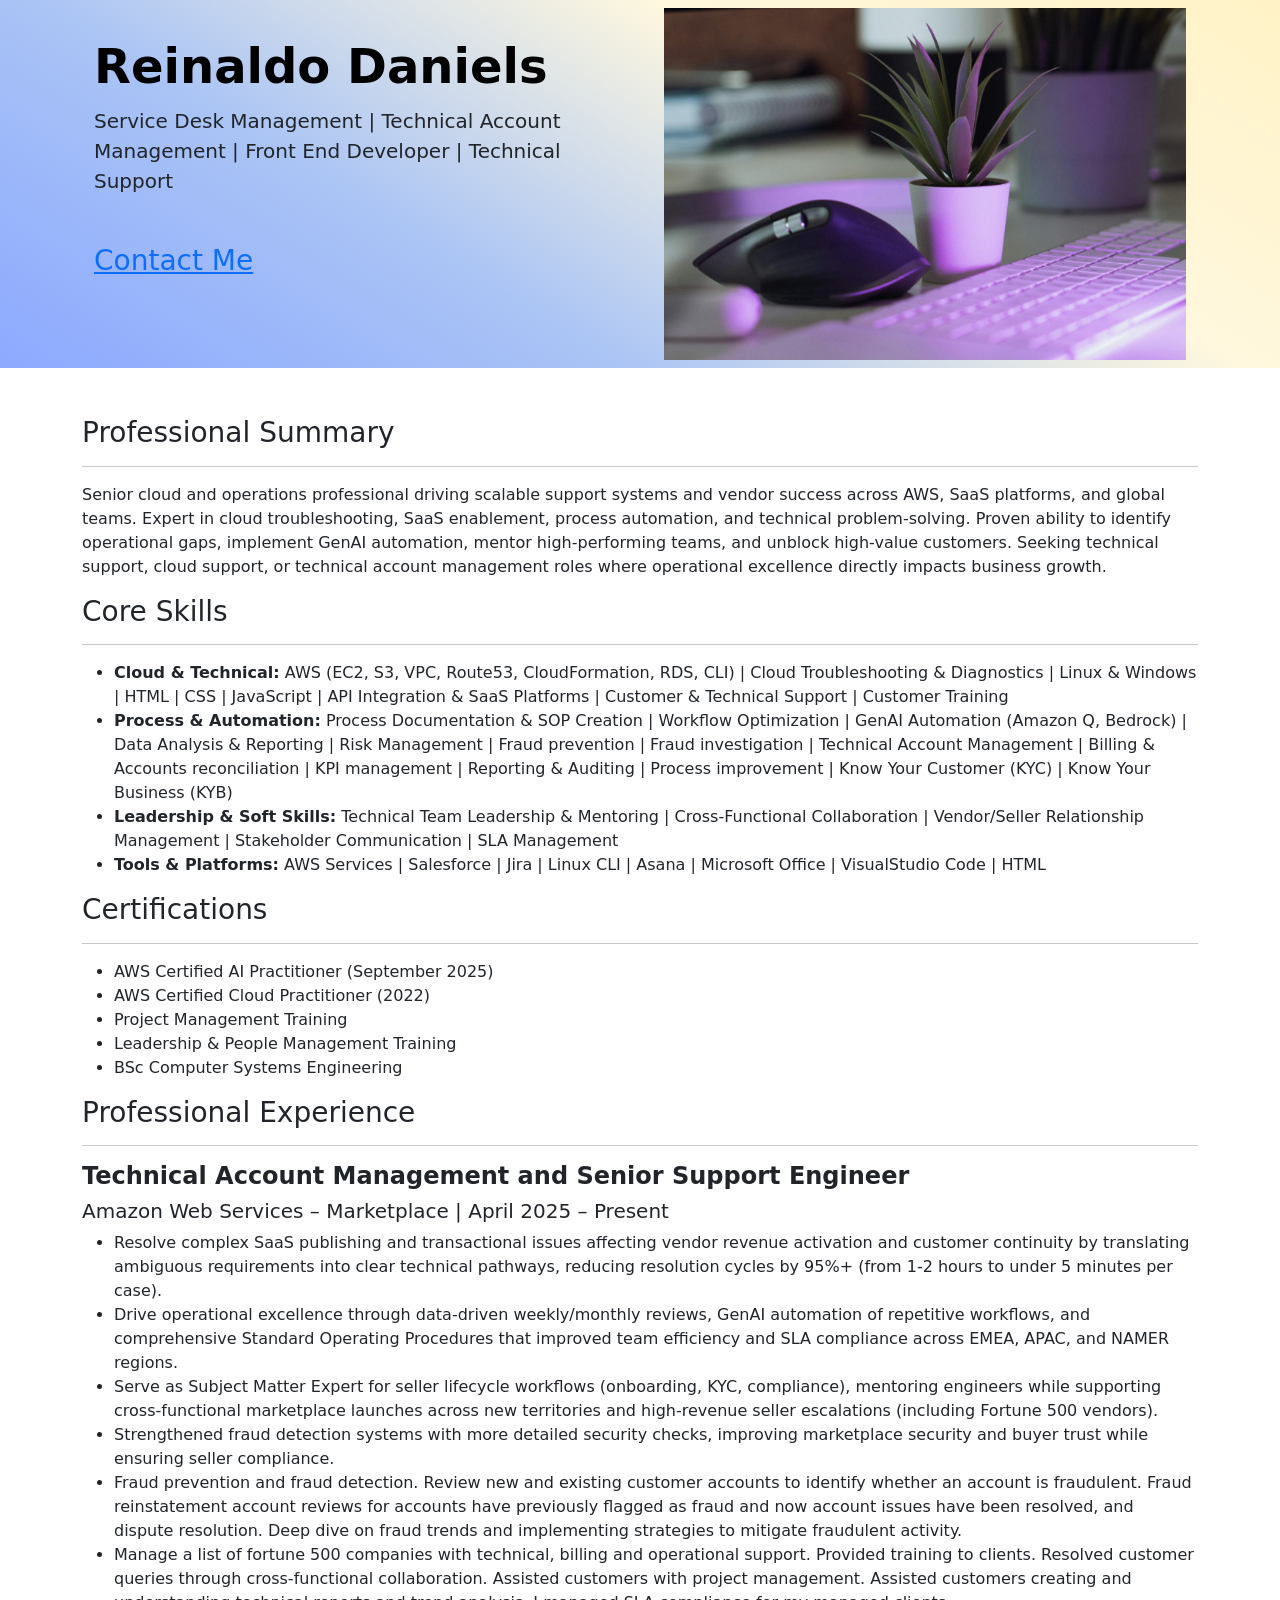
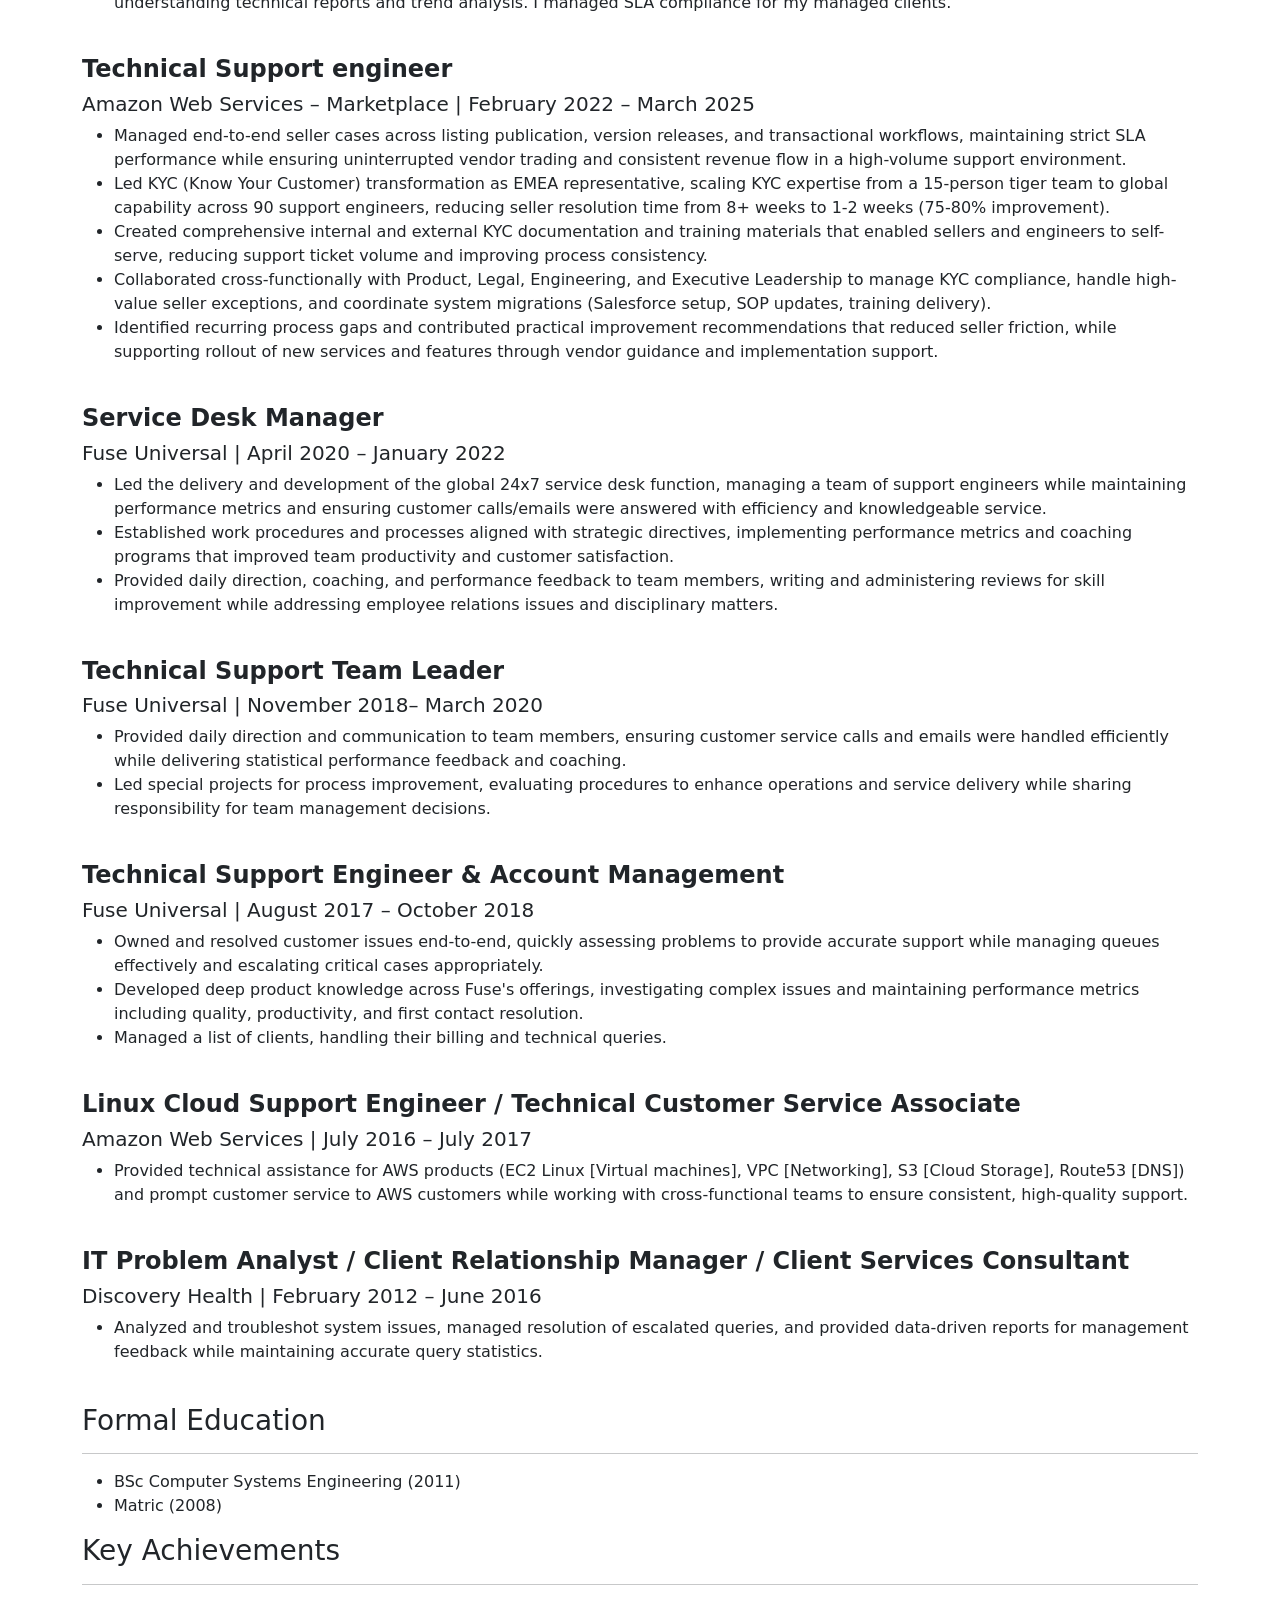
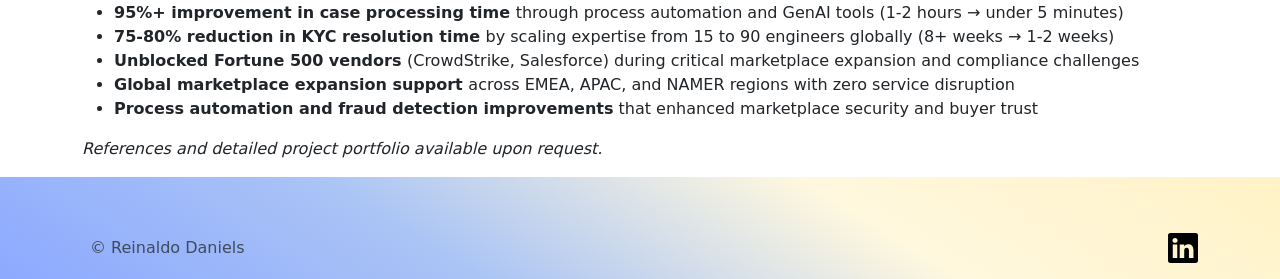
<file: index.html>
<!DOCTYPE html>
<html lang="en">
<head>
    <meta charset="UTF-8">
    <meta name="viewport" content="width=device-width, initial-scale=1.0">
    <title>Reinaldo Daniels</title>
    <link href="https://cdn.jsdelivr.net/npm/bootstrap@5.3.8/dist/css/bootstrap.min.css" rel="stylesheet" integrity="sha384-sRIl4kxILFvY47J16cr9ZwB07vP4J8+LH7qKQnuqkuIAvNWLzeN8tE5YBujZqJLB" crossorigin="anonymous">
    <link rel="stylesheet" href="style.css">
</head>
<body>
     <section id="title" class="css-selector w-100">    

    <div class="container col-xxl-10 px-4 py-2"> 
        <div class="row flex-lg-row-reverse align-items-center g-5"> 
            <div class="col-12 col-md-6 col-lg-6"> 
                <img src="./images/desk.png" class="img-fluid mt-10" alt="Bootstrap Themes" width="100%" height="auto" loading="lazy"> 
            </div> 
            <div class="col-lg-6"> 
                <h1 class="display-5 fw-bold text-body-emphasis lh-1 mb-3">Reinaldo Daniels</h1> 
                <p class="lead">Service Desk Management | Technical Account Management | Front End Developer | Technical Support</p> 
                <h3 class="my-5"><a href="./contactme.html">Contact Me</a></h3>
                <div class="d-grid gap-2 d-md-flex justify-content-md-start"> 
                </div> 
            </div> 
        </div> 
    </div>
    </section>

    <section id="resume" class="container">               
        
        <h3 class="mt-5">Professional Summary</h3>
        <hr />
    
        <p>Senior cloud and operations professional driving scalable support systems and vendor success
            across AWS, SaaS platforms, and
            global teams. Expert in cloud troubleshooting, SaaS enablement, process automation, and technical
            problem-solving. Proven ability to identify
            operational gaps, implement GenAI automation, mentor high-performing teams, and unblock high-value customers.
            Seeking technical support, cloud
            support, or technical account management roles where operational excellence directly impacts business growth.
        </p>
    
        <h3>Core Skills</h3>
        <hr />
        <ul>
            <li><strong>Cloud & Technical:</strong>
                AWS (EC2, S3, VPC, Route53, CloudFormation, RDS, CLI) | Cloud Troubleshooting & Diagnostics | Linux &
                Windows | HTML | CSS | JavaScript | API Integration & SaaS Platforms | Customer & Technical Support | Customer Training
            </li>
            <li><strong>Process & Automation:</strong>
                Process Documentation & SOP Creation | Workflow Optimization | GenAI Automation (Amazon Q, Bedrock) | Data
                Analysis & Reporting | Risk Management | Fraud prevention | Fraud investigation | Technical Account Management |
                Billing & Accounts reconciliation | KPI
                management | Reporting & Auditing | Process improvement | Know Your Customer (KYC) | Know Your Business
                (KYB)
            </li>
            <li><strong>Leadership & Soft Skills:</strong>
                Technical Team Leadership & Mentoring | Cross-Functional Collaboration | Vendor/Seller Relationship
                Management |
                Stakeholder Communication | SLA Management
            </li>
            <li><strong>Tools & Platforms:</strong>
                AWS Services | Salesforce | Jira | Linux CLI | Asana | Microsoft Office | VisualStudio Code | HTML
            </li>
        </ul>
    
        <h3>Certifications</h3>
        <hr />
        <ul>
            <li>AWS Certified AI Practitioner (September 2025)</li>
            <li>AWS Certified Cloud Practitioner (2022)</li>
            <li>Project Management Training</li>
            <li>Leadership & People Management Training</li>
            <li>BSc Computer Systems Engineering</li>
        </ul>
    
        <h3>Professional Experience</h3>
        <hr />
        <h4><strong>Technical Account Management and Senior Support Engineer</strong></h4>
        <h5>Amazon Web Services – Marketplace | April 2025 – Present</h5>
        <ul>
            <li>Resolve complex SaaS publishing and transactional issues affecting vendor revenue activation and customer
                continuity by translating
                ambiguous requirements into clear technical pathways, reducing resolution cycles by 95%+ (from 1-2 hours to
                under 5 minutes per case).
            </li>
            <li>
                Drive operational excellence through data-driven weekly/monthly reviews, GenAI automation of repetitive
                workflows, and comprehensive
                Standard Operating Procedures that improved team efficiency and SLA compliance across EMEA, APAC, and NAMER
                regions.
            </li>
            <li>
                Serve as Subject Matter Expert for seller lifecycle workflows (onboarding, KYC, compliance), mentoring
                engineers while supporting
                cross-functional marketplace launches across new territories and high-revenue seller escalations (including
                Fortune 500 vendors).
            </li>
            <li>
                Strengthened fraud detection systems with more detailed security checks, improving marketplace security and
                buyer trust while ensuring
                seller compliance.
            </li>
            <li>
                Fraud prevention and fraud detection. Review new and existing customer accounts to identify whether an
                account is fraudulent. Fraud
                reinstatement account reviews for accounts have previously flagged as fraud and now account issues have been
                resolved, and dispute
                resolution. Deep dive on fraud trends and implementing strategies to mitigate fraudulent activity.
            </li>
            <li>
                Manage a list of fortune 500 companies with technical, billing and operational support. Provided training to
                clients. Resolved customer
                queries through cross-functional collaboration. Assisted customers with project management. Assisted
                customers creating and
                understanding technical reports and trend analysis. I managed SLA compliance for my managed clients.
            </li>
        </ul><br />
    
        <h4><strong>Technical Support engineer </strong></h4>
        <h5>Amazon Web Services – Marketplace | February 2022 – March 2025</h5>
        <ul>
            <li>
                Managed end-to-end seller cases across listing publication, version releases, and transactional workflows,
                maintaining strict SLA
                performance while ensuring uninterrupted vendor trading and consistent revenue flow in a high-volume support
                environment.
            </li>
            <li>
                Led KYC (Know Your Customer) transformation as EMEA representative, scaling KYC expertise from a 15-person
                tiger team to global
                capability across 90 support engineers, reducing seller resolution time from 8+ weeks to 1-2 weeks (75-80%
                improvement).
            </li>
            <li>
                Created comprehensive internal and external KYC documentation and training materials that enabled sellers
                and engineers to self-serve,
                reducing support ticket volume and improving process consistency.
            </li>
            <li>
                Collaborated cross-functionally with Product, Legal, Engineering, and Executive Leadership to manage KYC
                compliance, handle high-value
                seller exceptions, and coordinate system migrations (Salesforce setup, SOP updates, training delivery).
            </li>
            <li>
                Identified recurring process gaps and contributed practical improvement recommendations that reduced seller
                friction, while supporting
                rollout of new services and features through vendor guidance and implementation support.
            </li>
        </ul><br />
    
        <h4><strong>Service Desk Manager </strong></h4>
        <h5>Fuse Universal | April 2020 – January 2022</h5>
        <ul>
            <li>
                Led the delivery and development of the global 24x7 service desk function, managing a team of support
                engineers while maintaining
                performance metrics and ensuring customer calls/emails were answered with efficiency and knowledgeable
                service.
            </li>
            <li>
                Established work procedures and processes aligned with strategic directives, implementing performance
                metrics and coaching programs
                that improved team productivity and customer satisfaction.
            </li>
            <li>
                Provided daily direction, coaching, and performance feedback to team members, writing and administering
                reviews for skill improvement
                while addressing employee relations issues and disciplinary matters.
            </li>
        </ul><br />
    
        <h4><strong>Technical Support Team Leader </strong></h4>
        <h5>Fuse Universal | November 2018– March 2020</h5>
        <ul>
            <li>
                Provided daily direction and communication to team members, ensuring customer service calls and emails were
                handled efficiently while
                delivering statistical performance feedback and coaching.
            </li>
            <li>
                Led special projects for process improvement, evaluating procedures to enhance operations and service
                delivery while sharing
                responsibility for team management decisions.
            </li>
        </ul> <br />
    
        <h4><strong>Technical Support Engineer & Account Management</strong></h4>
        <h5>Fuse Universal | August 2017 – October 2018</h5>
        <ul>
            <li>
                Owned and resolved customer issues end-to-end, quickly assessing problems to provide accurate support while
                managing queues
                effectively and escalating critical cases appropriately.
            </li>
            <li>
                Developed deep product knowledge across Fuse's offerings, investigating complex issues and maintaining
                performance metrics including
                quality, productivity, and first contact resolution.
            </li>
            <li>
                Managed a list of clients, handling their billing and technical queries.
            </li>
        </ul><br />
    
    
        <h4><strong>Linux Cloud Support Engineer / Technical Customer Service Associate</strong></h4>
        <h5>Amazon Web Services | July 2016 – July 2017</h5>
        <ul>
            <li>
                Provided technical assistance for AWS products (EC2 Linux [Virtual machines], VPC [Networking], S3 [Cloud
                Storage], Route53 [DNS]) and prompt customer service to AWS customers while
                working with cross-functional teams to ensure consistent, high-quality support.
            </li>
        </ul><br />
    
        <h4><strong>IT Problem Analyst / Client Relationship Manager / Client Services Consultant</strong></h4>
        <h5>Discovery Health | February 2012 – June 2016</h5>
        <ul>
            <li>
                Analyzed and troubleshot system issues, managed resolution of escalated queries, and provided data-driven
                reports for management
                feedback while maintaining accurate query statistics.
            </li>
        </ul><br />
    
        <h3>Formal Education</h3>
        <hr />
        <ul>
            <li>
                BSc Computer Systems Engineering (2011)
            </li>
            <li>
                Matric (2008)
            </li>
        </ul>
    
        <h3>Key Achievements</h3>
        <hr />
        <ul>
            <li>
                <strong>95%+ improvement in case processing time </strong>through process automation and GenAI tools (1-2
                hours → under 5 minutes)
            </li>
            <li>
                <strong>75-80% reduction in KYC resolution time </strong>by scaling expertise from 15 to 90 engineers
                globally (8+ weeks → 1-2 weeks)
            </li>
            <li>
                <strong>Unblocked Fortune 500 vendors </strong>(CrowdStrike, Salesforce) during critical marketplace
                expansion and compliance challenges
            </li>
            <li>
                <strong>Global marketplace expansion support </strong>across EMEA, APAC, and NAMER regions with zero service
                disruption
            </li>
            <li>
                <strong>Process automation and fraud detection improvements</strong> that enhanced marketplace security and
                buyer trust
            </li>
        </ul>
        <p><i>References and detailed project portfolio available upon request.</i></p>
    </section>

    <section id="contactme" class="css-selector w-100 py-3">
        <div class="container"> 
            <footer class="d-flex flex-wrap justify-content-between align-items-center pt-3 mt-4"> 
                <div class="col-md-4 d-flex align-items-center"> 
                    <a href="/" class="mb-3 me-2 mb-md-0 text-body-secondary text-decoration-none lh-1" aria-label="Bootstrap"> 
                        <!-- <svg class="bi" width="30" height="24" aria-hidden="true">
                            <use xlink:href="#bootstrap"></use>
                        </svg>  -->
                    </a> 
                    <span class="mb-3 mb-md-0 text-body-secondary">© Reinaldo Daniels</span> 
                </div> 
                <div class="col mb-3">
                    <!-- Empty column for spacing -->
                </div>
                <ul class="nav col-md-4 justify-content-end list-unstyled d-flex"> 
                    
                <li class="ms-3">
                    <a class="text-body-secondary" href="https://www.linkedin.com/in/reinaldo-daniels-40593bb4/" aria-label="LinkedIn">
                        <img src="./images/linkedin.svg" alt="LinkedIn logo" height="30">
                        <!-- <svg class="bi" width="24" height="24">
                            <use xlink:href="#facebook"></use>
                        </svg> -->
                    </a>
                </li> 
            </ul> 
        </footer> 
    </div>
    </section>

</body>
</html>
</file>
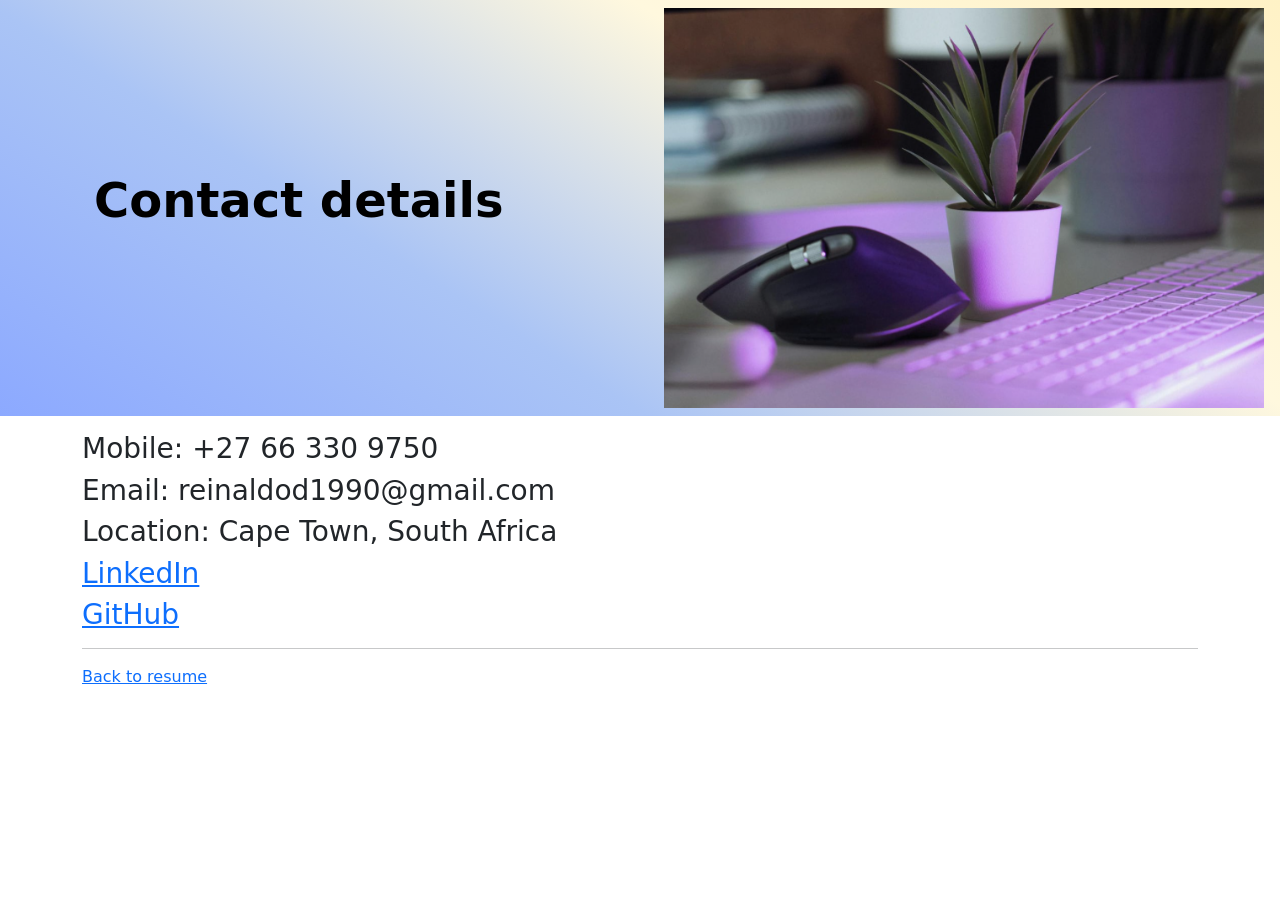
<file: contactme.html>
<!DOCTYPE html>
<html lang="en">
<head>
    <meta charset="UTF-8">
    <meta name="viewport" content="width=device-width, initial-scale=1.0">
    <title>Contact me</title>
    <link href="https://cdn.jsdelivr.net/npm/bootstrap@5.3.8/dist/css/bootstrap.min.css" rel="stylesheet" integrity="sha384-sRIl4kxILFvY47J16cr9ZwB07vP4J8+LH7qKQnuqkuIAvNWLzeN8tE5YBujZqJLB" crossorigin="anonymous">
    <link rel="stylesheet" href="style.css">
</head>
<body>
        <section id="title" class="css-selector w-100">
        
            <div class="container col-xxl-10 px-4 py-2">
                <div class="row flex-lg-row-reverse align-items-center g-5">
                    <div class="col-10 col-sm-8 col-lg-6">
                        <img src="./images/desk.png" class="mt-10" alt="Bootstrap Themes" width="600" height="400"
                            loading="lazy">
                    </div>
                    <div class="col-lg-6">
                        <h1 class="display-5 fw-bold text-body-emphasis lh-1 mb-3">Contact details</h1>
                        <div class="d-grid gap-2 d-md-flex justify-content-md-start">
                        </div>
                    </div>
                </div>
            </div>
        </section>
        
        <section id="contactdetails" class="container mt-3">
            <h3>Mobile: +27 66 330 9750 </h3>
            <h3>Email: reinaldod1990@gmail.com </h3>
            <h3>Location: Cape Town, South Africa</h3>
            <h3><a href="https://www.linkedin.com/in/reinaldo-daniels-40593bb4">LinkedIn</a></h3>
            <h3><a href="https://reinaldo-git-dev.github.io/portfolio/">GitHub</a></h3>
            <hr />
            <a href="./index.html">Back to resume</a>
        </section>





    
</body>
</html>
</file>
<file: style.css>
.css-selector {
    background: linear-gradient(212deg, #fff2c6, #fff8de, #aac4f5, #8ca9ff) !important;
    background-size: 800% 800%;

    -webkit-animation: AnimationName 23s ease infinite;
    -moz-animation: AnimationName 23s ease infinite;
    animation: AnimationName 23s ease infinite;
}
@-webkit-keyframes AnimationName {
    0%{background-position:0% 50%}
    50%{background-position:100% 50%}
    100%{background-position:0% 50%}
}
@-moz-keyframes AnimationName {
    0%{background-position:0% 50%}
    50%{background-position:100% 50%}
    100%{background-position:0% 50%}
}
@keyframes AnimationName {
    0%{background-position:0% 50%}
    50%{background-position:100% 50%}
    100%{background-position:0% 50%}
}

darksvg {
    filter: brightness(0) saturate(100%);
}
</file>
